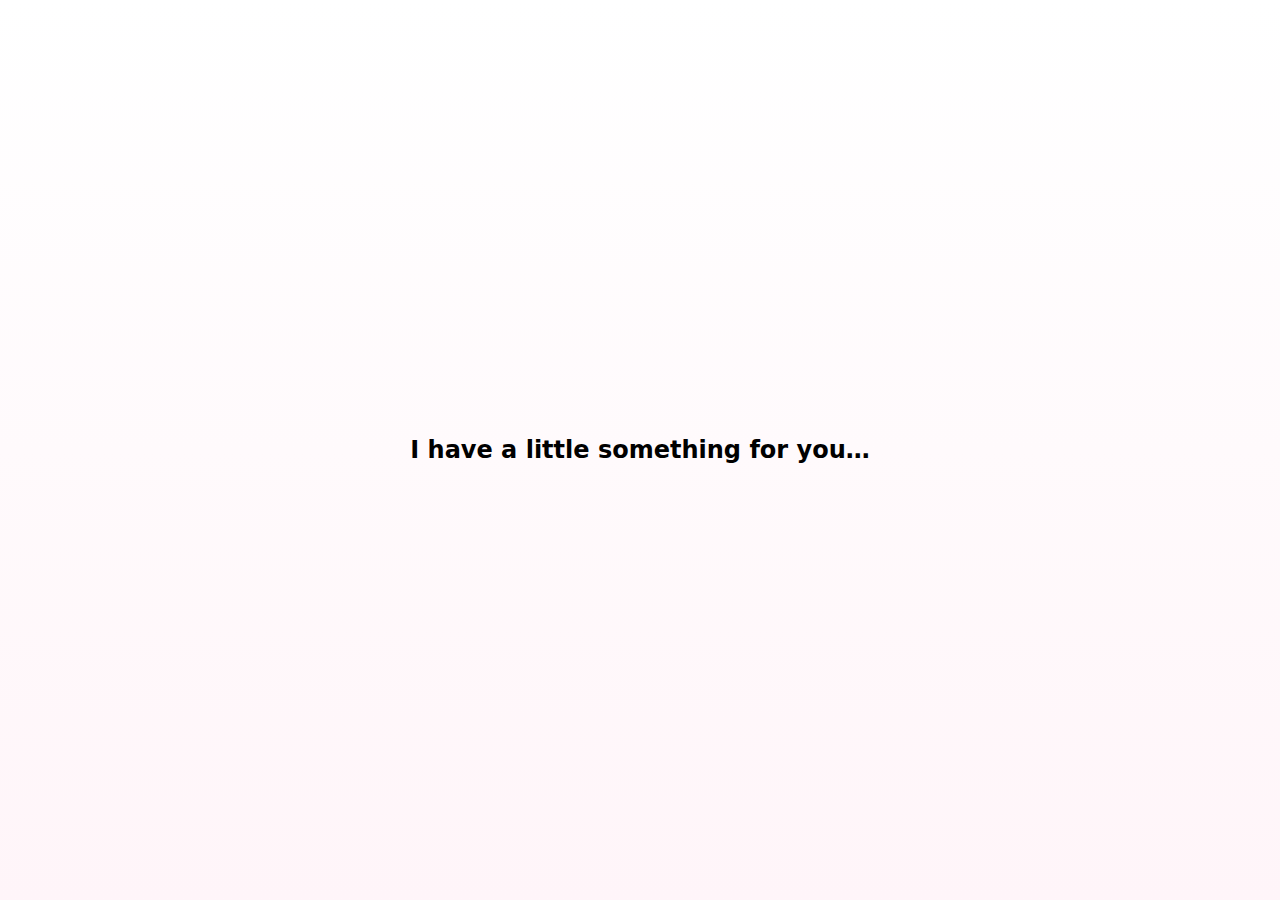
<file: index.html>
<!doctype html>
<html lang="en">
<head>
  <meta charset="utf-8">
  <meta name="viewport" content="width=device-width, initial-scale=1">
  <title>For You ❤️</title>
  <link rel="stylesheet" href="style.css">
</head>
<body>

<div class="center">
  <h2 id="msg">I have a little something for you…</h2>

  <div id="envelope" class="envelope hidden">
    <div class="env-back"></div>
    <div class="env-paper">Tap 💌</div>
    <div class="env-flap"></div>
  </div>
</div>

<script>
setTimeout(() => {
  document.getElementById("msg").style.display = "none";
  document.getElementById("envelope").classList.remove("hidden");
}, 4000);

document.getElementById("envelope").onclick = () => {
  window.location.href = "letter.html";
};
</script>

</body>
</html>
</file>
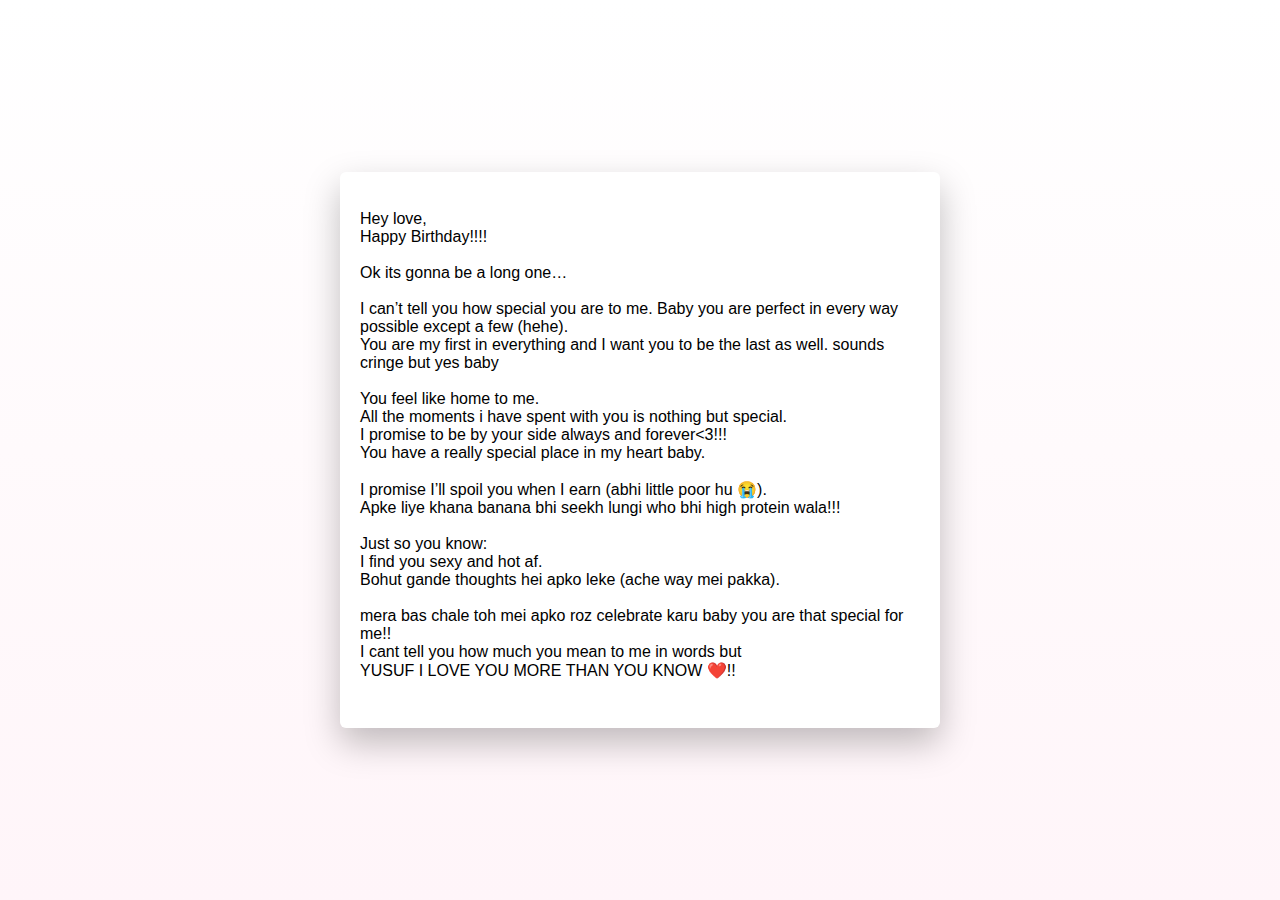
<file: letter.html>
<!doctype html>
<html lang="en">
<head>
  <meta charset="utf-8">
  <meta name="viewport" content="width=device-width, initial-scale=1">
  <title>My Letter ❤️</title>
  <link rel="stylesheet" href="style.css">
</head>
<body>

<div class="center">
  <div class="polaroid">
Hey love,
Happy Birthday!!!!

Ok its gonna be a long one…

I can’t tell you how special you are to me. Baby you are perfect in every way possible except a few (hehe).
You are my first in everything and I want you to be the last as well. sounds cringe but yes baby

You feel like home to me.
All the moments i have spent with you is nothing but special.
I promise to be by your side always and forever<3!!!
You have a really special place in my heart baby.

I promise I’ll spoil you when I earn (abhi little poor hu 😭).
Apke liye khana banana bhi seekh lungi who bhi high protein wala!!!

Just so you know:
I find you sexy and hot af.
Bohut gande thoughts hei apko leke (ache way mei pakka).

mera bas chale toh mei apko roz celebrate karu baby you are that special for me!!
I cant tell you how much you mean to me in words but
YUSUF I LOVE YOU MORE THAN YOU KNOW ❤️!!
  </div>
</div>

</body>
</html>
</file>
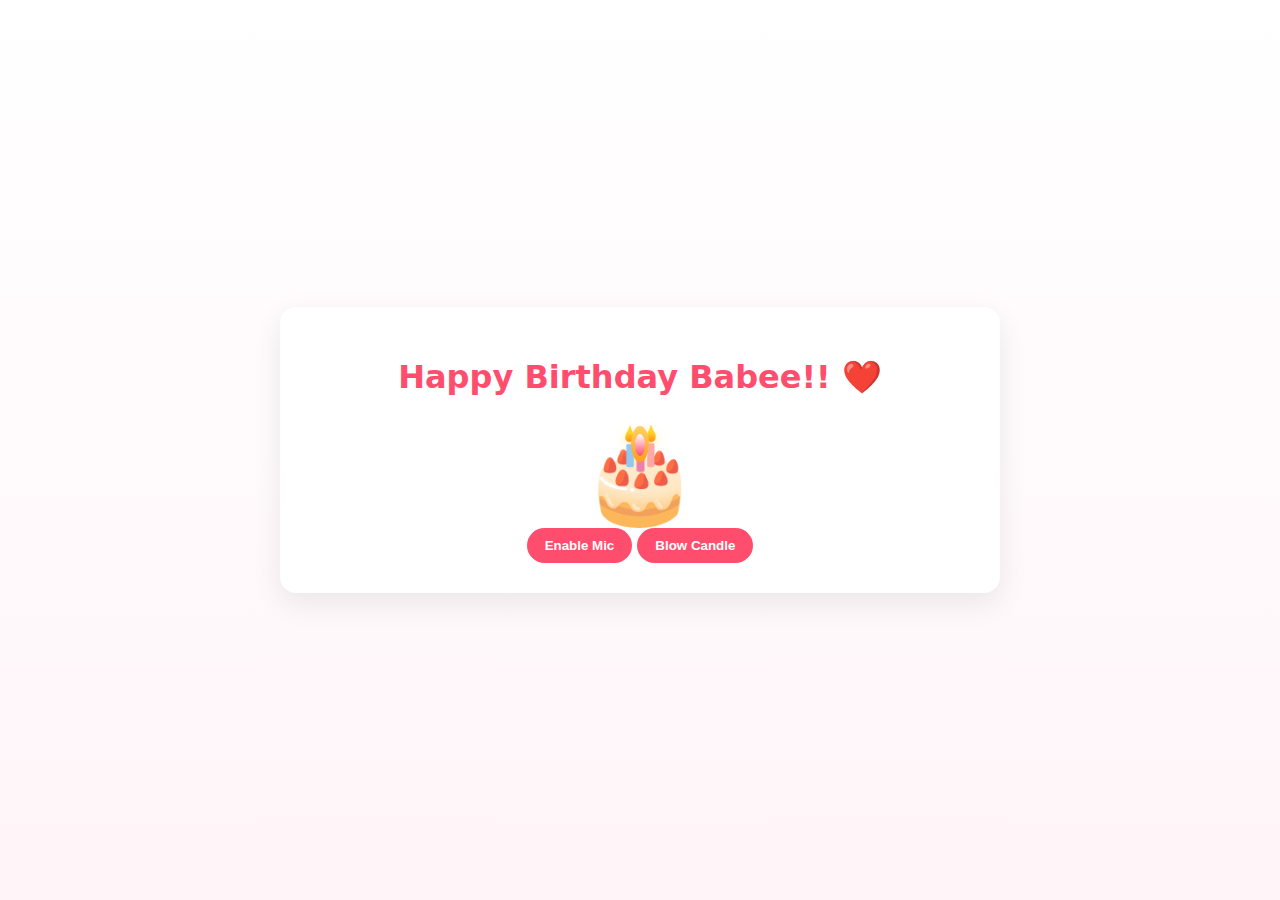
<file: suprise.html>
<!doctype html>
<html lang="en">
<head>
  <meta charset="utf-8">
  <meta name="viewport" content="width=device-width, initial-scale=1">
  <title>Happy Birthday ❤️</title>
  <link rel="stylesheet" href="style.css">
</head>
<body>

<div class="container">
  <h1>Happy Birthday Babee!! ❤️</h1>

  <div class="cake-wrap">
    <div class="cake" id="cake">🎂</div>
    <div class="flame" id="flame">
      <div class="outer"></div>
      <div class="inner"></div>
    </div>
  </div>

  <button id="micBtn">Enable Mic</button>
  <button id="blowBtn">Blow Candle</button>
</div>

<script src="mic.js"></script>
</body>
</html>
</file>
<file: style.css>
:root{
  --accent:#ff4d6d;
  --shadow:0 10px 30px rgba(0,0,0,.08);
}

*{box-sizing:border-box}

body{
  margin:0;
  font-family:system-ui, -apple-system, Segoe UI, Roboto;
  background:linear-gradient(180deg,#fff,#fff5f9);
  min-height:100vh;
  display:flex;
  align-items:center;
  justify-content:center;
}

.container{
  width:100%;
  max-width:720px;
  background:#fff;
  border-radius:16px;
  box-shadow:var(--shadow);
  padding:30px 20px;
  text-align:center;
}

h1{
  color:var(--accent);
  margin-bottom:20px;
}

.cake-wrap{
  position:relative;
  display:flex;
  justify-content:center;
}

.cake{
  font-size:6rem;
  cursor:pointer;
  user-select:none;
}

.flame{
  position:absolute;
  top:10px;
  left:50%;
  transform:translateX(-50%);
}

.flame .outer{
  width:18px;
  height:36px;
  background:linear-gradient(#ffd166,#ff9f1c);
  border-radius:50%;
  animation:flicker .4s infinite;
}

.flame .inner{
  width:10px;
  height:22px;
  background:linear-gradient(#fff,#ff4d6d);
  border-radius:50%;
  margin:auto;
  margin-top:-28px;
  animation:flicker .25s infinite;
}

@keyframes flicker{
  0%{transform:scaleY(1)}
  50%{transform:scaleY(.85)}
  100%{transform:scaleY(1)}
}

.flame.out .outer,
.flame.out .inner{
  animation:none;
  opacity:0;
  transform:translateY(-10px) scale(.2);
  transition:.4s ease;
}

.controls{
  margin-top:25px;
  display:flex;
  gap:12px;
  justify-content:center;
}

button{
  border:none;
  padding:10px 18px;
  border-radius:999px;
  background:var(--accent);
  color:#fff;
  font-weight:600;
  cursor:pointer;
}

button.secondary{
  background:#111;
}

.meter{
  width:220px;
  height:8px;
  background:rgba(0,0,0,.1);
  border-radius:999px;
  margin:16px auto 0;
  overflow:hidden;
}

.meter i{
  display:block;
  height:100%;
  width:0%;
  background:linear-gradient(90deg,#8bd3c7,#ff4d6d);
}
.center {
  min-height: 100vh;
  display: flex;
  flex-direction: column;
  justify-content: center;
  align-items: center;
  gap: 24px;
  text-align: center;
}

.hidden { display: none; }

/* MESSAGE */
#littleMsg {
  font-size: 1.8rem;
  animation: fadeIn 1s ease;
}

/* ENVELOPE */
.envelope {
  position: relative;
  width: 200px;
  height: 130px;
  cursor: pointer;
  animation: float 2s infinite ease-in-out;
}

.env-back {
  position: absolute;
  width: 100%;
  height: 100%;
  background: #ff4d6d;
  border-radius: 8px;
}

.env-paper {
  position: absolute;
  top: 10px;
  left: 10px;
  width: 180px;
  height: 110px;
  background: #fff;
  display: flex;
  align-items: center;
  justify-content: center;
  font-weight: bold;
  z-index: 1;
}

.env-flap {
  position: absolute;
  top: 0;
  width: 0;
  height: 0;
  border-left: 100px solid transparent;
  border-right: 100px solid transparent;
  border-top: 70px solid #ff7a92;
  transform-origin: top;
  transition: transform 0.6s ease;
}

.envelope.open .env-flap {
  transform: rotateX(180deg);
}

/* LETTER CARD (POLAROID STYLE) */
.letter {
  animation: fadeUp 0.8s ease;
}

.polaroid {
  background: white;
  padding: 20px 20px 30px;
  max-width: 600px;
  text-align: left;
  white-space: pre-wrap;
  box-shadow: 0 15px 35px rgba(0,0,0,0.25);
  border-radius: 6px;
  font-family: "Segoe UI", sans-serif;
}

/* ANIMATIONS */
@keyframes fadeIn {
  from { opacity: 0; transform: translateY(10px); }
  to { opacity: 1; transform: translateY(0); }
}

@keyframes fadeUp {
  from { opacity: 0; transform: translateY(30px) scale(0.95); }
  to { opacity: 1; transform: translateY(0) scale(1); }
}

@keyframes float {
  0%,100% { transform: translateY(0); }
  50% { transform: translateY(-10px); }
}
/* ---------- MOBILE FIRST POLISH ---------- */
@media (max-width: 600px) {

  /* Center spacing */
  .center {
    padding: 20px;
    gap: 18px;
  }

  /* Message text */
  #littleMsg {
    font-size: 1.4rem;
    padding: 0 10px;
  }

  /* Envelope scaling */
  .envelope {
    width: 160px;
    height: 105px;
  }

  .env-paper {
    width: 140px;
    height: 85px;
    font-size: 0.9rem;
  }

  .env-flap {
    border-left: 80px solid transparent;
    border-right: 80px solid transparent;
    border-top: 55px solid #ff7a92;
  }

  /* Letter card */
  .polaroid {
    max-width: 92%;
    font-size: 0.95rem;
    line-height: 1.5;
    padding: 18px 16px 24px;
  }
}
</file>
